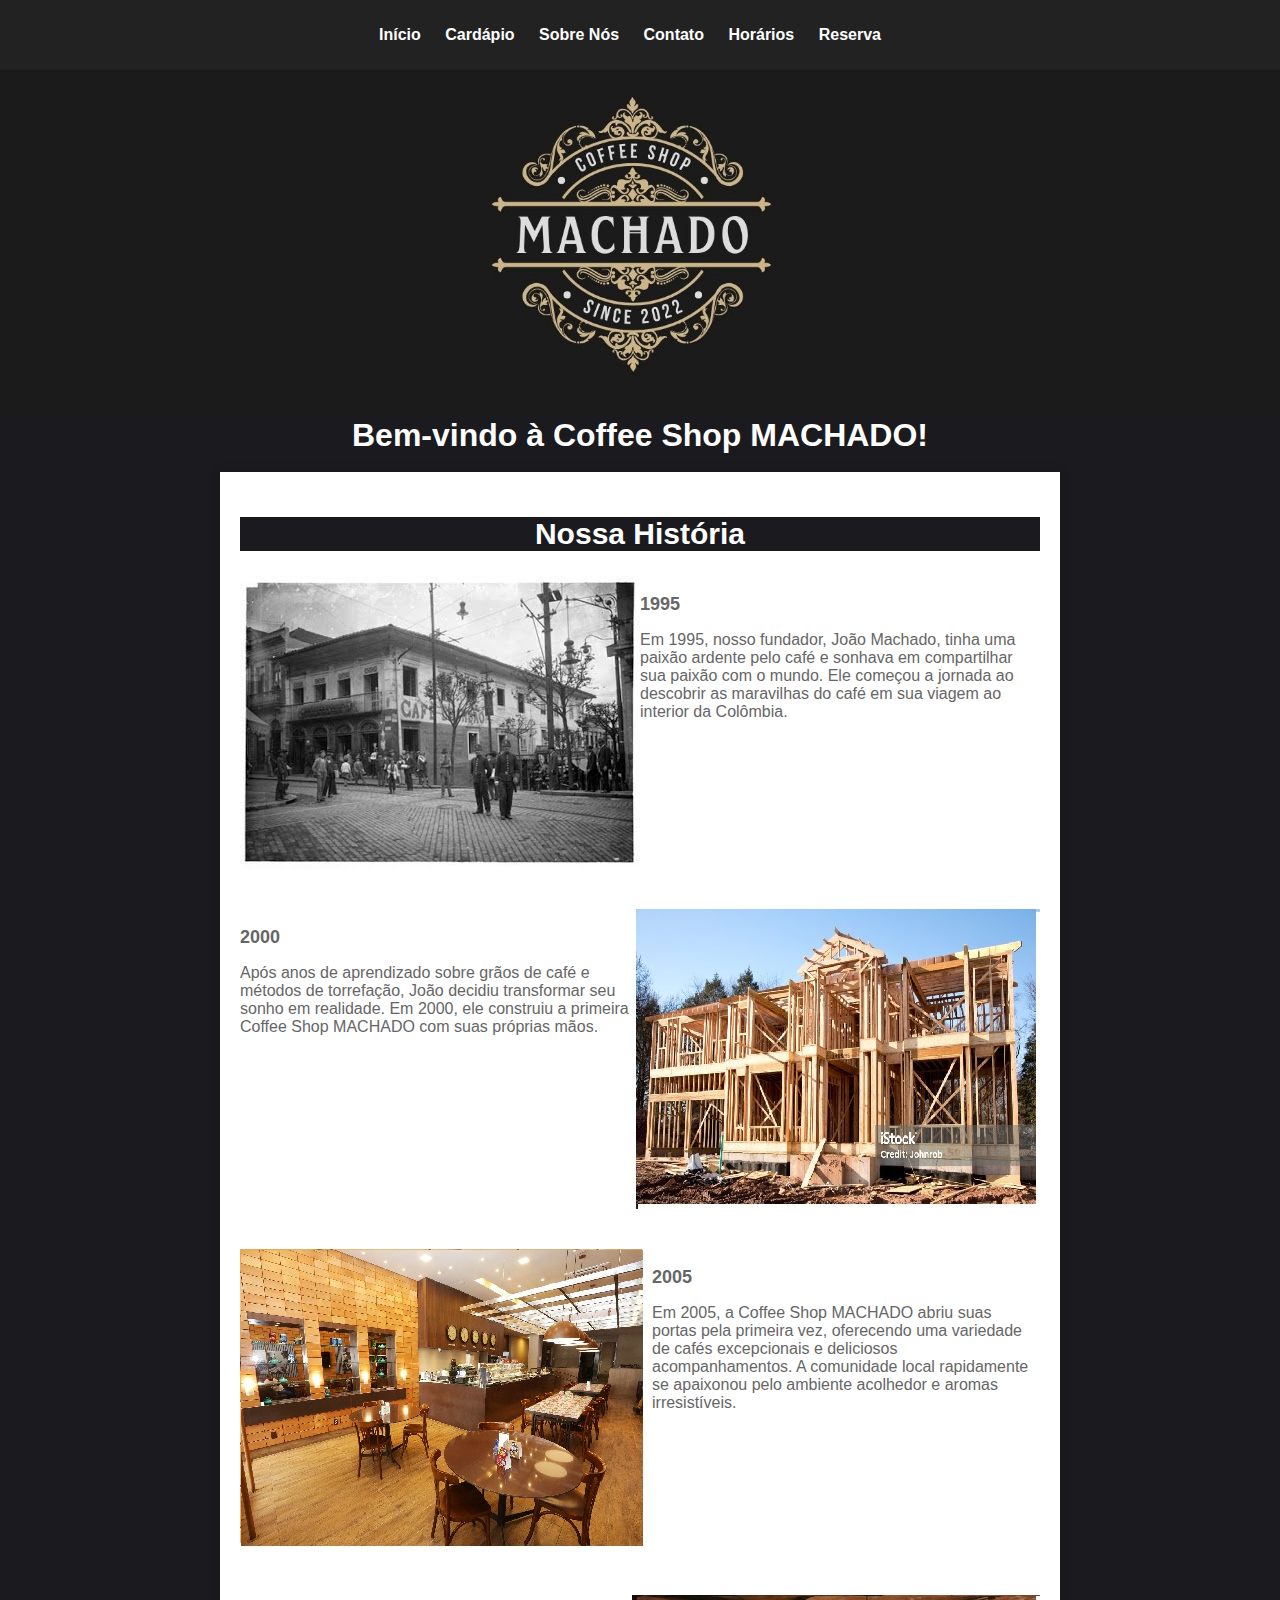
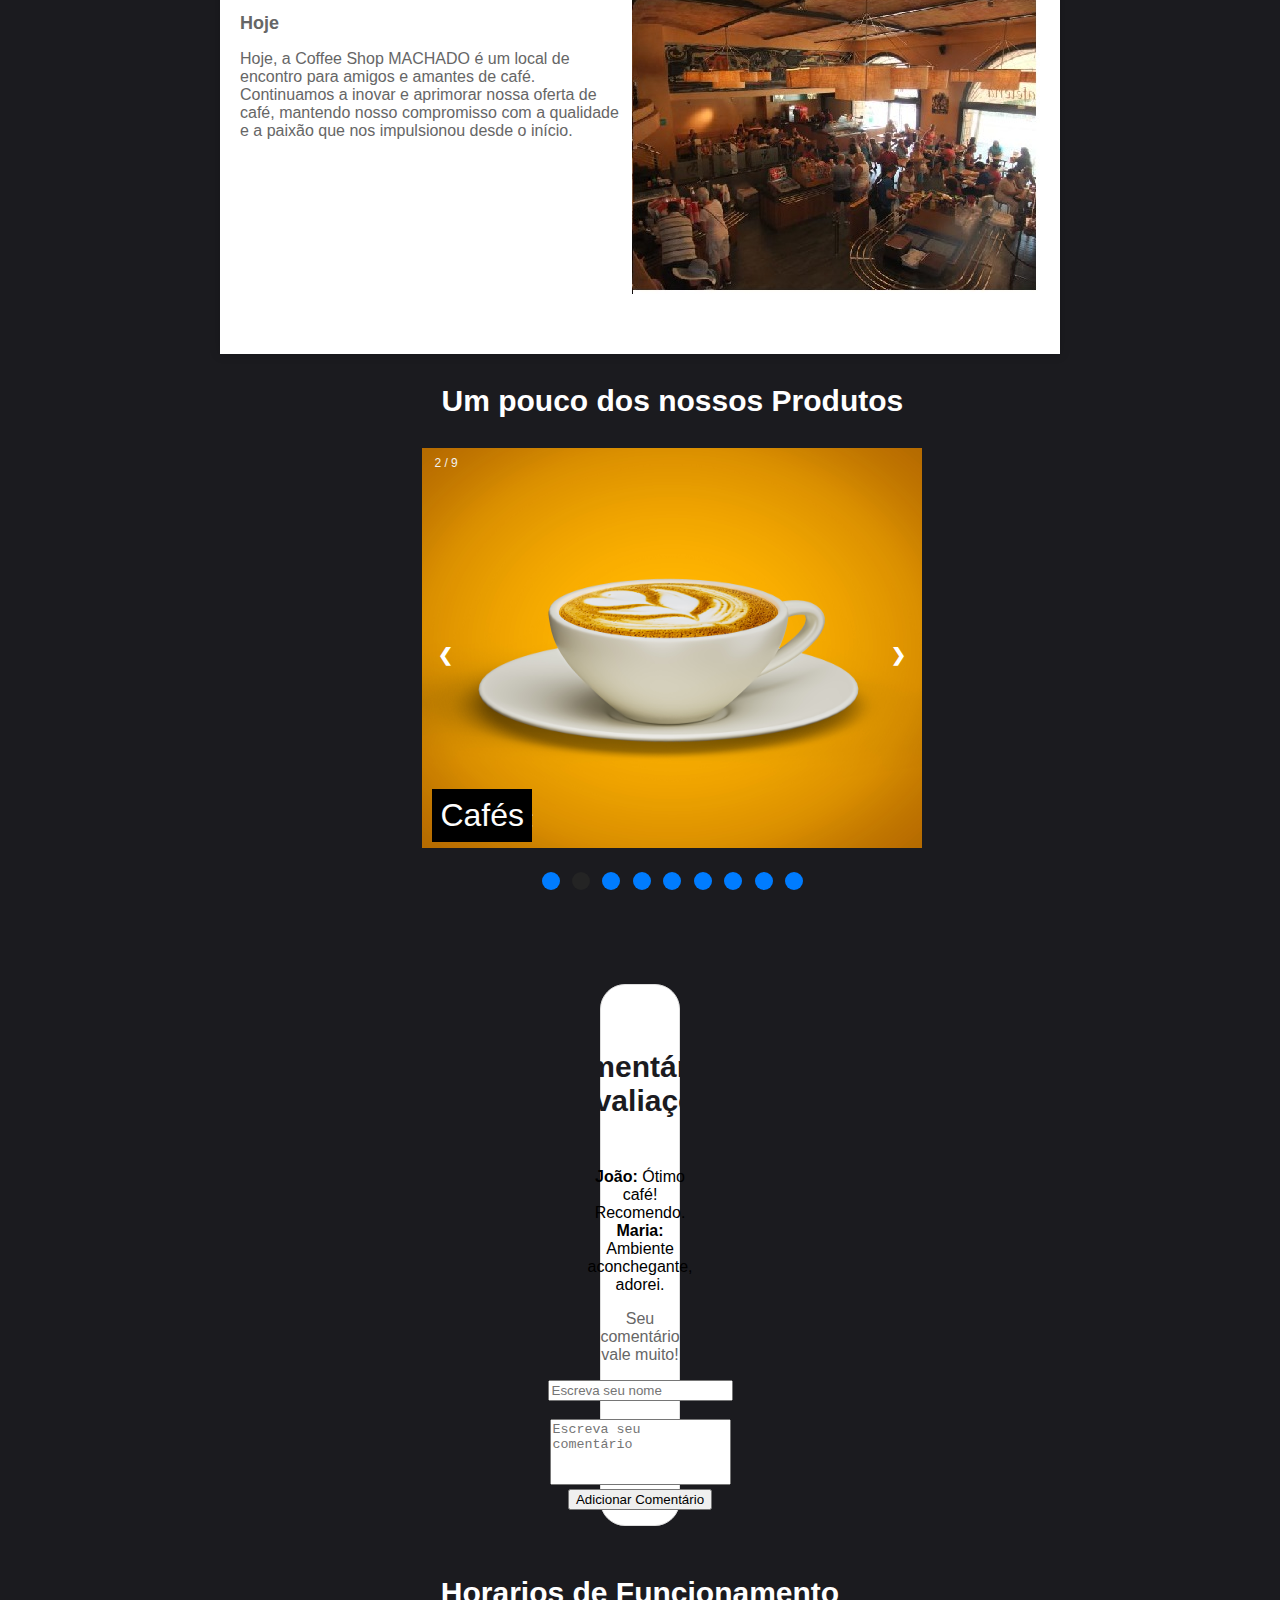
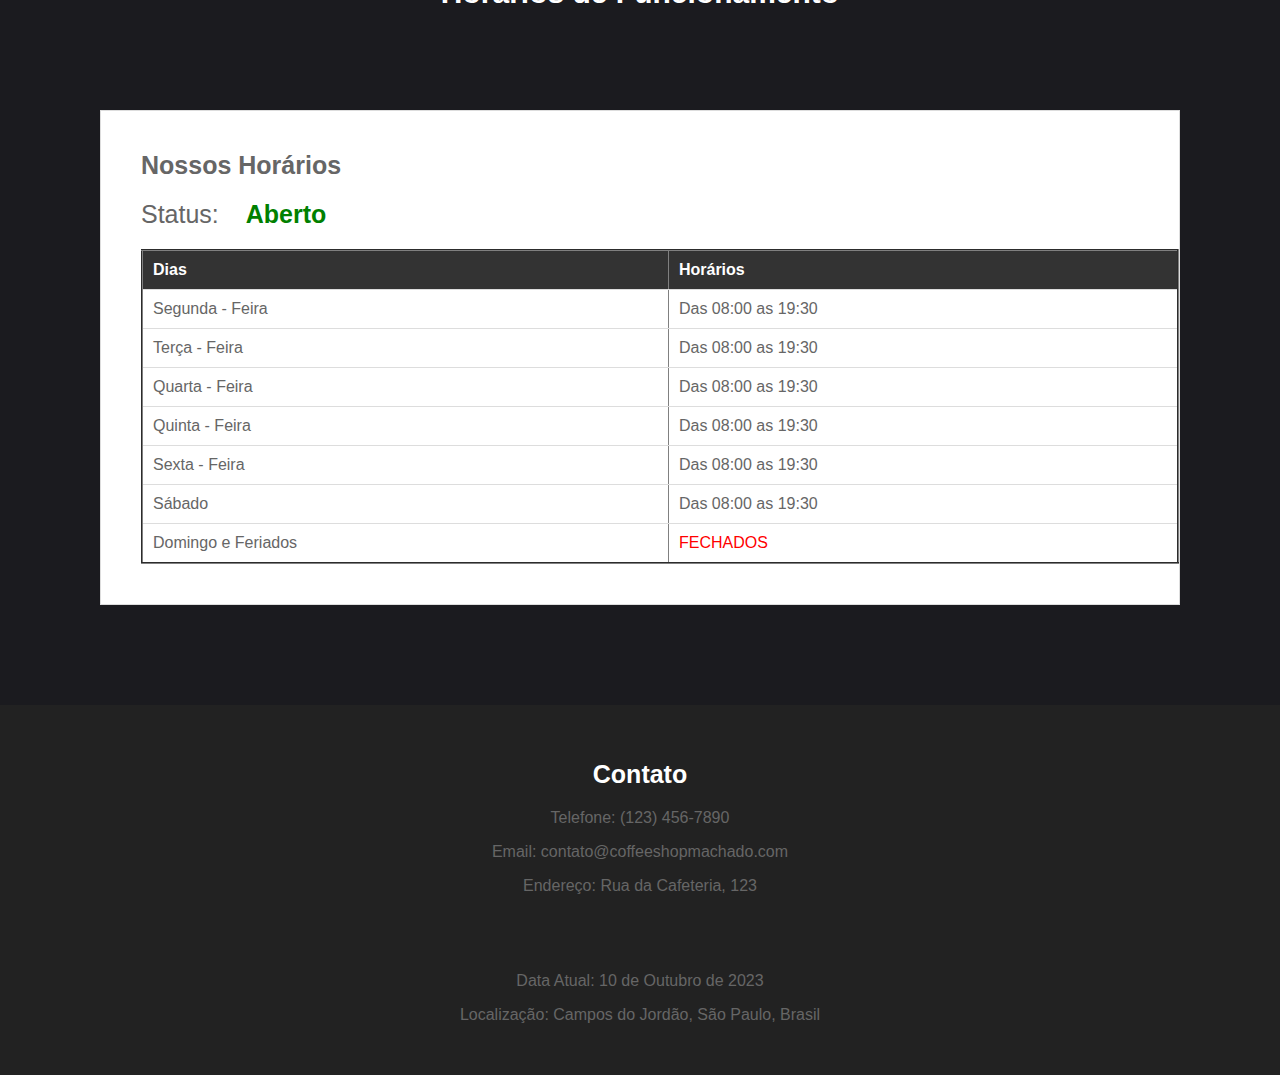
<file: index.html>
<!DOCTYPE html>
<html lang="pt-BR">

<head>
    <!-- Metadados da página -->
    <meta charset="UTF-8">
    <meta name="viewport" content="width=device-width, initial-scale=1.0">
    <!-- Título da página -->
    <title>Cafeteria Delícia</title>
    <!-- Link para o arquivo CSS -->
    <link rel="stylesheet" href="css/styles.css">
</head>

<body class="cardapio-body">
    <!-- Cabeçalho da página -->
    <header>
        <ul>
            <!-- Menu de navegação -->
            <li><a href="index.html">Início</a></li>
            <li><a href="cardapio.html">Cardápio</a></li>
            <li><a href="sobre.html">Sobre Nós</a></li>
            <li><a href="formulario.html">Contato</a></li>
            <li><a href="tabela.html">Horários</a></li>
            <li><a href="reserva.html">Reserva</a></li>
        </ul>
    </header>
    <!-- Imagem Cafeteria destaque -->
    <div class="header">
        <img class="header-image" src="imagens/cafe.jpg" alt="Café delicioso">
        <ul>
            <li>
                <!-- Título do destaque -->
                <h1>Bem-vindo à Coffee Shop MACHADO!</h1>
            </li>
        </ul>
    </div>
    <!-- Seção da linha do tempo -->
    <section class="about-us">
        <h2 class="cardapio-body">Nossa História</h2>

        <div class="timeline">
            <div class="event">
                <!-- Adiciona a imagem e texto referenciado ao lado direito de acordo com o css  -->
                <img src="imagens/antes-da-cafeteria.jpg" alt="Antes da cafeteria">
                <div class="event-details">
                    <p class="date">1995</p>
                    <p class="description">
                        Em 1995, nosso fundador, João Machado, tinha uma paixão ardente pelo café e sonhava em compartilhar sua paixão com o mundo. Ele começou a jornada ao descobrir as maravilhas do café em sua viagem ao interior da Colômbia.
                    </p>
                </div>
            </div>

            <div class="event">
                <div class="event-details">
                    <!-- Adiciona a imagem e texto referenciado ao lado esquerdo de acordo com o css  -->
                    <p class="date">2000</p>
                    <p class="description">
                        Após anos de aprendizado sobre grãos de café e métodos de torrefação, João decidiu transformar seu sonho em realidade. Em 2000, ele construiu a primeira Coffee Shop MACHADO com suas próprias mãos.
                    </p>
                </div>
                <img src="imagens/construcao-cafeteria.jpg" alt="Construção da cafeteria">
            </div>

            <div class="event">
                <img src="imagens/abertura-cafeteria.jpg" alt="Abertura da cafeteria">
                <div class="event-details">
                    <!-- Adiciona a imagem e texto referenciado ao lado direito de acordo com o css  -->
                    <p class="date">2005</p>
                    <p class="description">
                        Em 2005, a Coffee Shop MACHADO abriu suas portas pela primeira vez, oferecendo uma variedade de cafés excepcionais e deliciosos acompanhamentos. A comunidade local rapidamente se apaixonou pelo ambiente acolhedor e aromas irresistíveis.
                    </p>
                </div>
            </div>

            <div class="event">
                <div class="event-details">
                    <!-- Adiciona a imagem e texto referenciado ao lado esquerdo de acordo com o css  -->
                    <p class="date">Hoje</p>
                    <p class="description">
                        Hoje, a Coffee Shop MACHADO é um local de encontro para amigos e amantes de café. Continuamos a inovar e aprimorar nossa oferta de café, mantendo nosso compromisso com a qualidade e a paixão que nos impulsionou desde o início.
                    </p>
                </div>
                <img src="imagens/sucesso-cafeteria.jpg" alt="Sucesso da cafeteria">
            </div>
        </div>
    </section>
    <!-- Adiciona o carrossel de imagens  -->
    <div class="cardapio-carrossel">
        <h3>Um pouco dos nossos Produtos</h3>
        <!-- Repassa os parametros de imagem e legenda -->
        <div class="slideshow-container">
            <div class="slideshow fade">
                <div class="numeracao">1 / 9</div>
                <img src="imagens/cafe-7.jpg" alt="slide">
                <div class="legenda">Cafés</div>
            </div>
            <div class="slideshow fade">
                <div class="numeracao">2 / 9</div>
                <img src="imagens/cafe-3.jpg" alt="Slide">
                <div class="legenda">Cafés</div>
            </div>
            <div class="slideshow fade">
                <div class="numeracao">3 / 9</div>
                <img src="imagens/cafe-4.jpg" alt="Slide">
                <div class="legenda">Cafés</div>
            </div>
            <div class="slideshow fade">
                <div class="numeracao">4 / 9</div>
                <img src="imagens/doce-1.jpg" alt="slide">
                <div class="legenda">Doces</div>
            </div>
            <div class="slideshow fade">
                <div class="numeracao">5 / 9</div>
                <img src="imagens/doce-2.jpg" alt="Slide">
                <div class="legenda">Doces</div>
            </div>
            <div class="slideshow fade">
                <div class="numeracao">6 / 9</div>
                <img src="imagens/doce-3.jpg" alt="Slide">
                <div class="legenda">Doces</div>
            </div>
            <div class="slideshow fade">
                <div class="numeracao">7 / 9</div>
                <img src="imagens/lanche1.jpg" alt="slide">
                <div class="legenda">Lanches</div>
            </div>
            <div class="slideshow fade">
                <div class="numeracao">8 / 9</div>
                <img src="imagens/lanche2.jpg" alt="Slide">
                <div class="legenda">Lanches</div>
            </div>
            <div class="slideshow fade">
                <div class="numeracao">9 / 9</div>
                <img src="imagens/lanche3.jpg" alt="Slide">
                <div class="legenda">Lanches</div>
            </div>
            <!-- Adiciona o evento de click passar e voltar  -->
            <a class="prev" onclick="plusSlides(-1)">&#10094;</a>
            <a class="next" onclick="plusSlides(1)">&#10095;</a>
        </div>
        <!-- Adiciona o evento de clicks para selecionar a posição da imagem  -->
        <div class="paginacao">
            <span class="dot" onclick="currentSlide(1)"></span>
            <span class="dot" onclick="currentSlide(2)"></span>
            <span class="dot" onclick="currentSlide(3)"></span>
            <span class="dot" onclick="currentSlide(4)"></span>
            <span class="dot" onclick="currentSlide(5)"></span>
            <span class="dot" onclick="currentSlide(6)"></span>
            <span class="dot" onclick="currentSlide(7)"></span>
            <span class="dot" onclick="currentSlide(8)"></span>
            <span class="dot" onclick="currentSlide(9)"></span>
        </div>

    </div>
    <!-- Adiciona na paginação para cara campo a posição da imagem -->

    </div>
    <div id="sessaoComentarios">
        <h5>Comentários e Avaliações</h5>

        <div id="comentarios">
            <!-- Os comentários serão adicionados dinamicamente aqui -->
        </div>

        <p>Seu comentário vale muito!</p>

        <form id="formularioComentario">

            <input type="text" id="nome" name="nome" placeholder="Escreva seu nome" required>
            <br><br>

            <textarea id="novoComentario" name="novoComentario" rows="4" placeholder="Escreva seu comentário" required></textarea>
            <br>
            <input type="button" id="buttonComentario" value="Adicionar Comentário" onclick="adicionarComentario()">
        </form>
    </div>
    <!-- Criação da tabela de funcionamento -->
    <div>
        <h5>Horarios de Funcionamento</h5>
    </div>

    <div class="container">
        <h6>Nossos Horários</h6>
        <p id="status">Status: <span id="statusCafeteria" class="fechado">Fechado</span></p>

        <table border="2">
            <tr>
                <th>Dias</th>
                <th>Horários</th>
            </tr>
            <tbody>
                <tr>
                    <td>Segunda - Feira</td>
                    <td>Das 08:00 as 19:30</td>
                </tr>
                <tr>
                    <td>Terça - Feira</td>
                    <td>Das 08:00 as 19:30</td>
                </tr>
                <tr>
                    <td>Quarta - Feira</td>
                    <td>Das 08:00 as 19:30</td>
                </tr>
                <tr>
                    <td>Quinta - Feira</td>
                    <td>Das 08:00 as 19:30</td>
                </tr>
                <tr>
                    <td>Sexta - Feira</td>
                    <td>Das 08:00 as 19:30</td>
                </tr>
                <tr>
                    <td>Sábado</td>
                    <td>Das 08:00 as 19:30</td>
                </tr>
                <tr>
                    <td>Domingo e Feriados</td>
                    <td class="fechado">FECHADOS</td>
                </tr>
            </tbody>
        </table>
    </div>
</body>

<!-- Informações da empresa no rodapé -->
<footer>
    <div class="footer-content">
        <div class="contact-info">
            <h6>Contato</h6>
            <p>Telefone: (123) 456-7890</p>
            <p>Email: contato@coffeeshopmachado.com</p>
            <p>Endereço: Rua da Cafeteria, 123</p>
        </div>
        <div class="date-location">
            <p>Data Atual: 10 de Outubro de 2023</p>
            <p>Localização: Campos do Jordão, São Paulo, Brasil</p>
        </div>
    </div>
</footer>

<script src="js/script.js"></script>

</html>
</file>
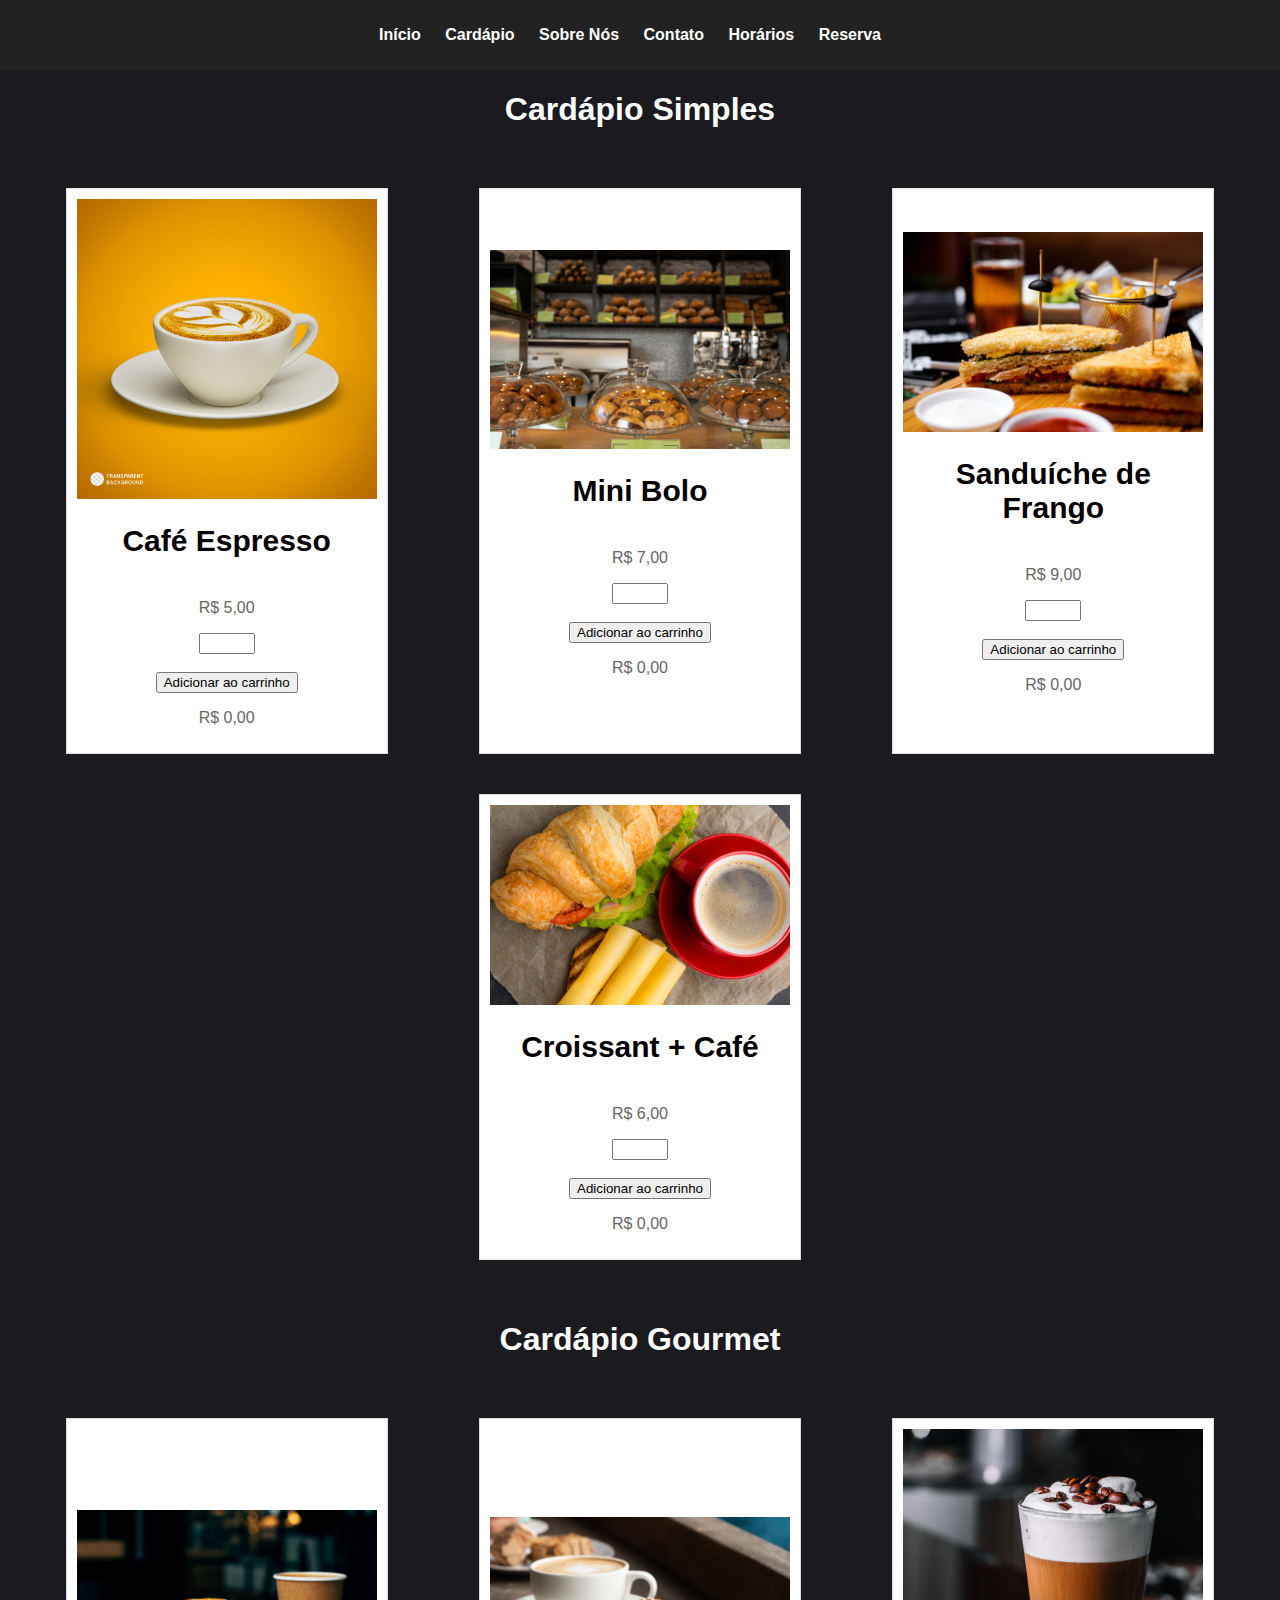
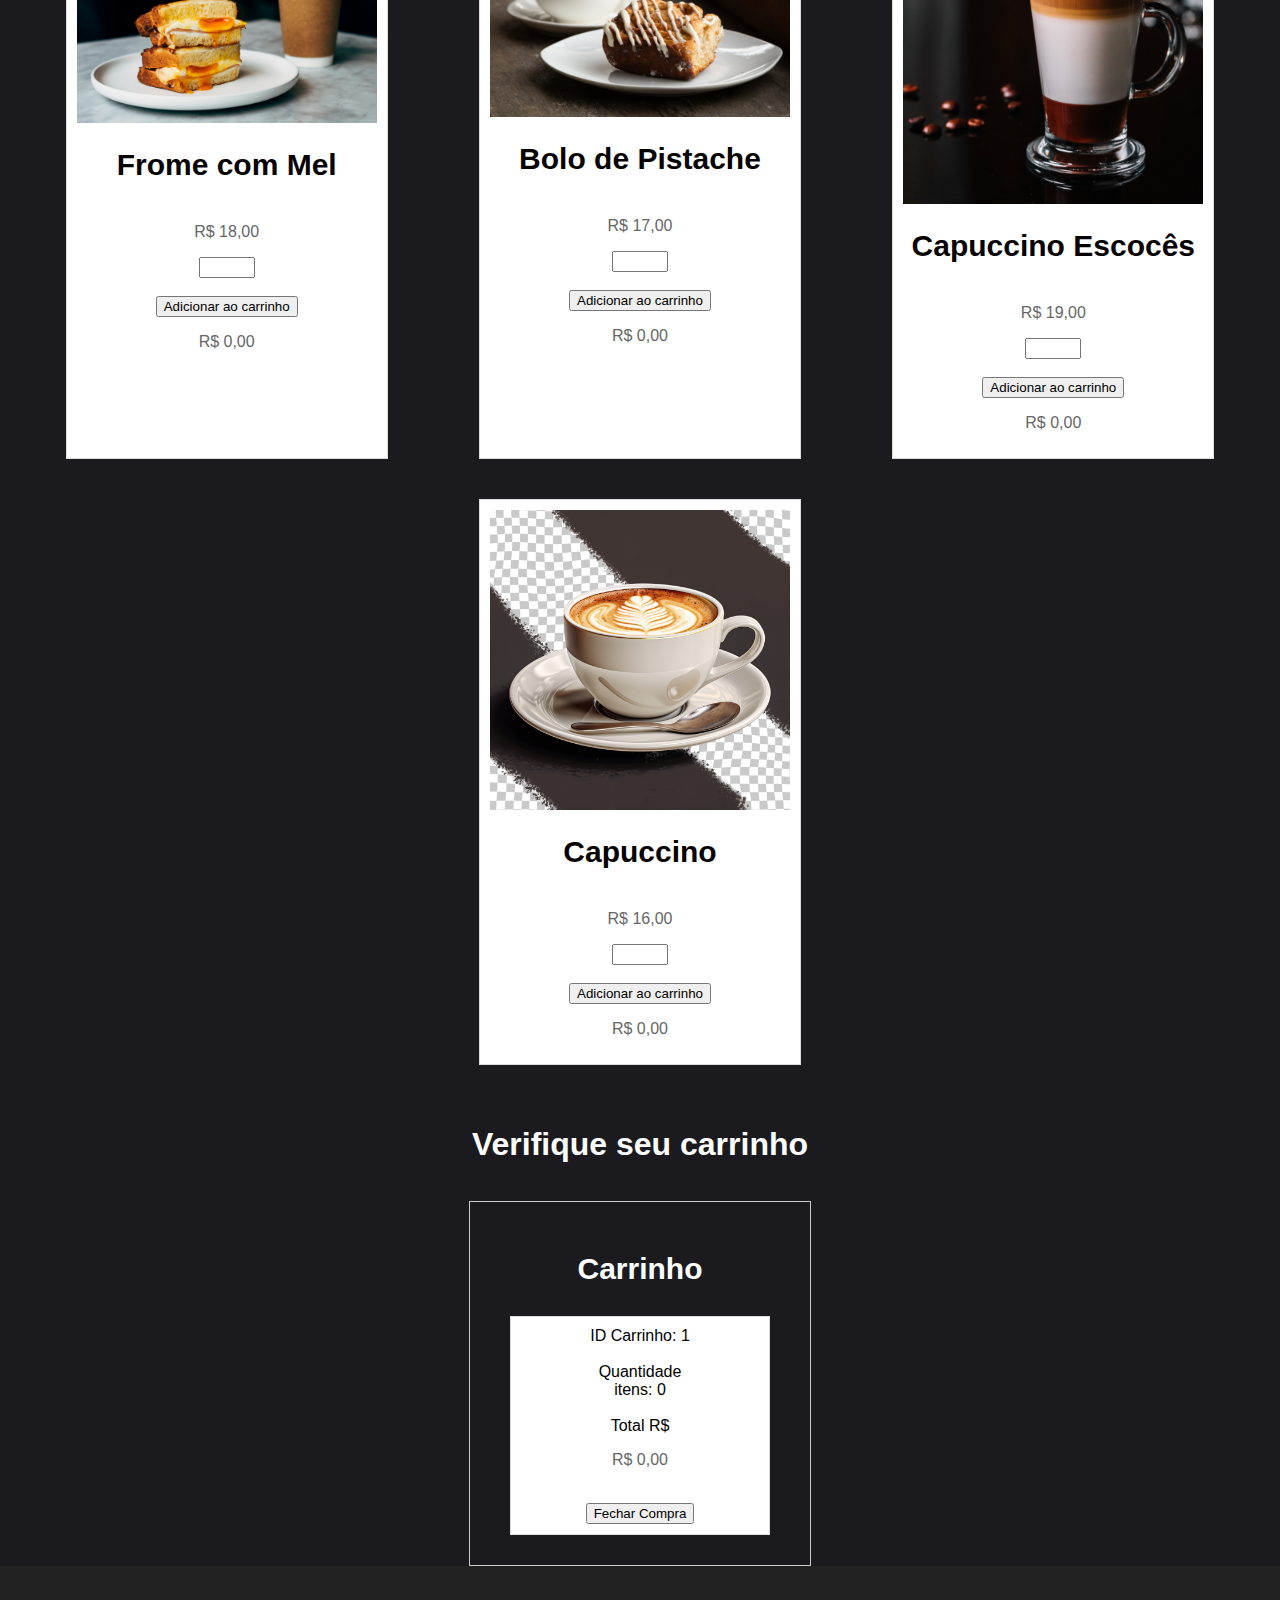
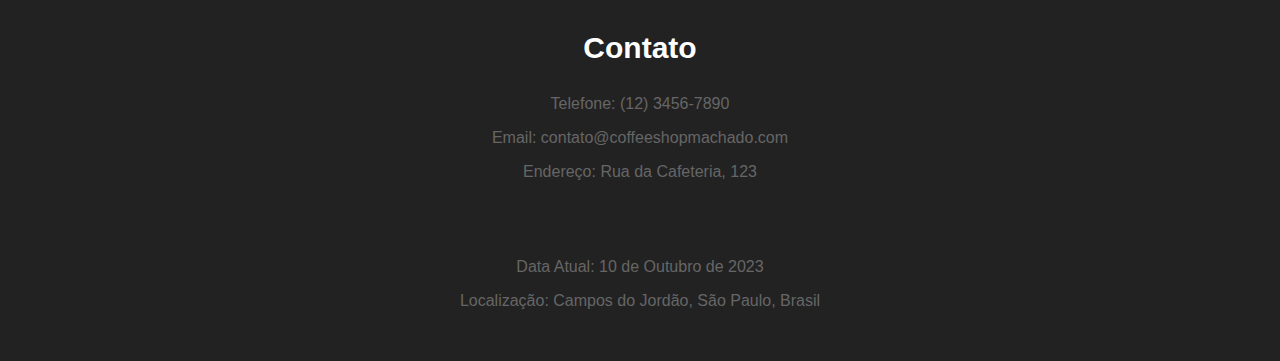
<file: cardapio.html>
<!DOCTYPE html>
<html lang="pt-BR">

<head>
    <meta charset="UTF-8">
    <meta name="viewport" content="width=device-width, initial-scale=1.0">
    <title>Cardápio - Cafeteria Delícia</title>
    <link rel="stylesheet" href="css/styles.css">
    <!--  <script src="js/selecionar_produto.js"></script> -->

</head>

<body class="cardapio-body">
    <header>
        <ul>
            <li><a href="index.html">Início</a></li>
            <li><a href="cardapio.html">Cardápio</a></li>
            <li><a href="sobre.html">Sobre Nós</a></li>
            <li><a href="formulario.html">Contato</a></li>
            <li><a href="tabela.html">Horários</a></li>
            <li><a href="reserva.html">Reserva</a></li>
        </ul>
    </header>
    <h1>Cardápio Simples</h1>
    <div class="cardapio">
        <div class="item">
            <img src="imagens/cafe-3.jpg" alt="Café Espresso">
            <h2 class="cardapio-h2">Café Espresso</h2>
            <p id="valor-produto">R$ 5,00</p>
            <input type="number" name="idProduto" min="1" max="10"><br>
            <button type="button" onclick="adicionarAoCarrinho()">Adicionar ao carrinho</button>
            <p class="preco">R$ 0,00</p>
        </div>

        <div class="item">
            <img src="imagens/doce-1.jpg" alt="Bolo de Chocolate">
            <h2 class="cardapio-h2">Mini Bolo</h2>
            <p id="valor-produto">R$ 7,00</p>
            <input type="number" name="idProduto" min="1" max="10"><br>
            <button type="button" onclick="adicionarAoCarrinho()">Adicionar ao carrinho</button>
            <p class="preco">R$ 0,00</p>
        </div>

        <div class="item">
            <img src="imagens/lanche1.jpg" alt="Sanduíche de Frango">
            <h2 class="cardapio-h2">Sanduíche de Frango</h2>
            <p id="valor-produto">R$ 9,00</p>
            <input type="number" name="idProduto" min="1" max="10"><br>
            <button type="button" onclick="adicionarAoCarrinho()">Adicionar ao carrinho</button>
            <p class="preco">R$ 0,00</p>
        </div>
        <div class="item">
            <img src="imagens/lanche3.jpg" alt="Sorvete de Baunilha">
            <h2 class="cardapio-h2">Croissant + Café </h2>
            <p id="valor-produto">R$ 6,00</p>
            <input type="number" name="idProduto" min="1" max="10"><br>
            <button type="button" onclick="adicionarAoCarrinho()">Adicionar ao carrinho</button>
            <p class="preco">R$ 0,00</p>
        </div>
    </div>
    <h1>Cardápio Gourmet</h1>
    <div class="cardapio">

        <div class="item">
            <img src="imagens/lanche2.jpg" alt="lanche1">
            <h2 class="cardapio-h2">Frome com Mel</h2>
            <p id="valor-produto">R$ 18,00</p>
            <input type="number" name="idProduto" min="1" max="10"><br>
            <button type="button" onclick="adicionarAoCarrinho()">Adicionar ao carrinho</button>
            <p class="preco">R$ 0,00</p>
        </div>

        <div class="item">
            <img src="imagens/doce-3.jpg" alt="Bolo de Chocolate">
            <h2 class="cardapio-h2">Bolo de Pistache</h2>
            <p id="valor-produto">R$ 17,00</p>
            <input type="number" name="idProduto" min="1" max="10"><br>
            <button type="button" onclick="adicionarAoCarrinho()">Adicionar ao carrinho</button>
            <p class="preco">R$ 0,00</p>
        </div>

        <div class="item">
            <img src="imagens/cafe-5.jpg" alt="Sanduíche de Frango">
            <h2 class="cardapio-h2">Capuccino Escocês</h2>
            <p id="valor-produto">R$ 19,00</p>
            <input type="number" name="idProduto" min="1" max="10"><br>
            <button type="button" onclick="adicionarAoCarrinho()">Adicionar ao carrinho</button>
            <p class="preco">R$ 0,00</p>
        </div>
        <div class="item">
            <img src="imagens/cafe-7.jpg" alt="Sorvete de Baunilha">
            <h2 class="cardapio-h2">Capuccino</h2>
            <p id="valor-produto">R$ 16,00</p>
            <input type="number" name="idProduto" min="1" max="10"><br>
            <button type="button" onclick="adicionarAoCarrinho()">Adicionar ao carrinho</button>
            <p class="preco">R$ 0,00</p>
        </div>

    </div>
    <h1>Verifique seu carrinho</h1><br>
    <div class="carrinho">
        <h3>Carrinho</h3>
        <ul>
            <li class="item" v-for="item in carrinho.itens">
                <div class="id">ID Carrinho: 1</div><br>
                <div class="quantidade">Quantidade itens: 0</div><br>
                <div class="preco">Total R$</div>
                <p class="carrinho-">R$ 0,00</p><br>
                <button type="button">Fechar Compra</button>
            </li>
        </ul>

    </div>
    <footer>
        <div class="footer-content">
            <div class="contact-info">
                <h3>Contato</h3>
                <p>Telefone: (12) 3456-7890</p>
                <p>Email: contato@coffeeshopmachado.com</p>
                <p>Endereço: Rua da Cafeteria, 123</p>
            </div>
            <div class="date-location">
                <p>Data Atual: 10 de Outubro de 2023</p>
                <p>Localização: Campos do Jordão, São Paulo, Brasil</p>
            </div>
        </div>
    </footer>
</body>
<script src="adicionar_carrinho.js"></script>

</html>
</file>
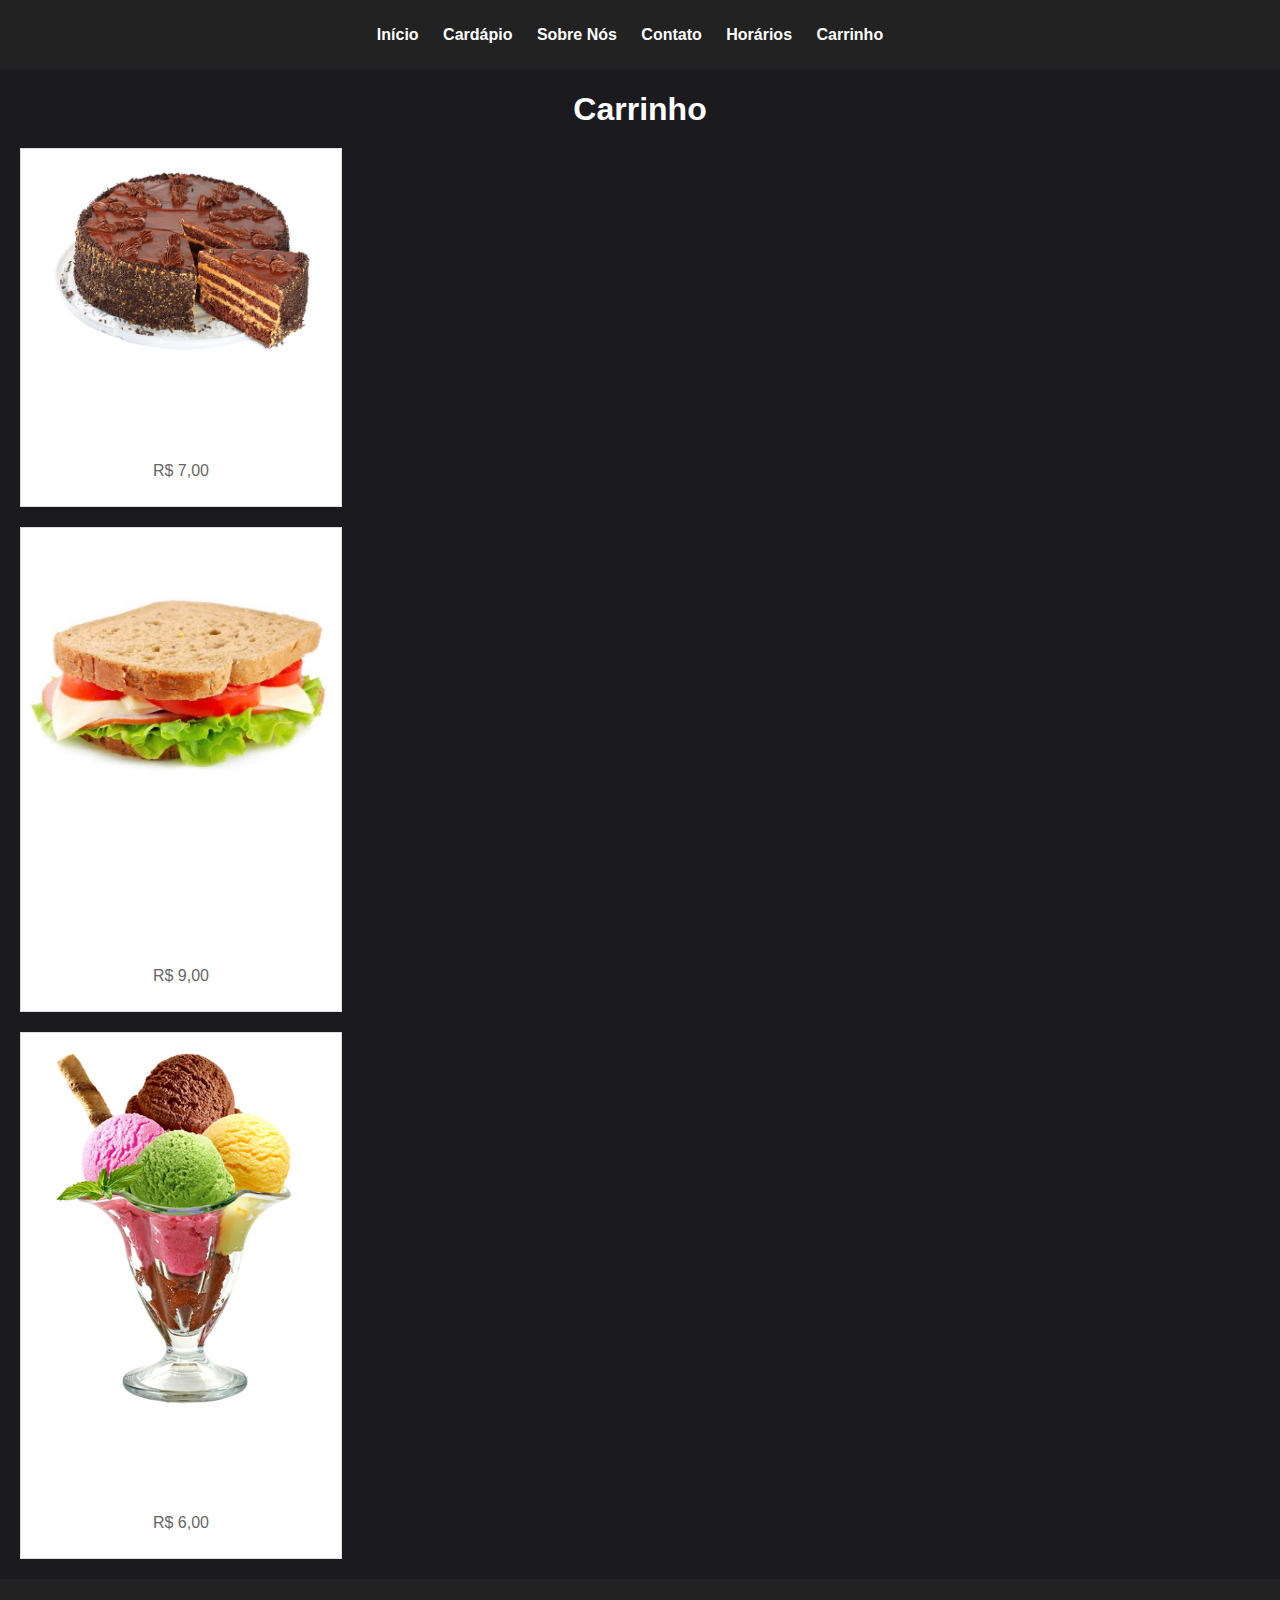
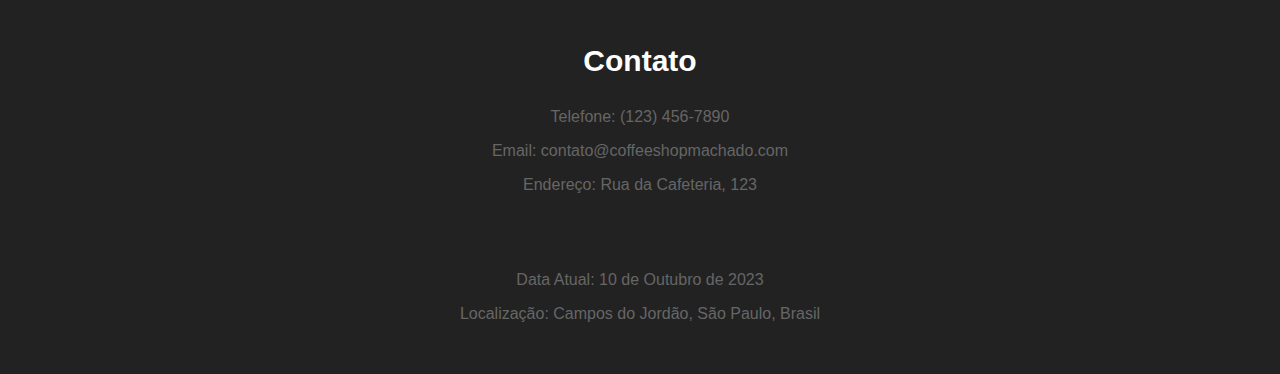
<file: carrinho.html>
<!DOCTYPE html>
<html lang="pt-BR">

<head>
    <meta charset="UTF-8">
    <meta name="viewport" content="width=device-width, initial-scale=1.0">
    <title>Aréa Teste</title>
    <link rel="stylesheet" href="css/styles.css">
    <script src="adicionar_carrinho.js"></script>
</head>

<body class="cardapio-body">
    <header>
        <ul>
            <li><a href="index.html">Início</a></li>
            <li><a href="cardapio.html">Cardápio</a></li>
            <li><a href="sobre.html">Sobre Nós</a></li>
            <li><a href="formulario.html">Contato</a></li>
            <li><a href="tabela.html">Horários</a></li>
            <li><a href="carrinho.html">Carrinho</a></li>
        </ul>
    </header>
    <h1>Carrinho</h1>
    <ul id="carrinho"></ul>


    <div class="item">
        <img src="imagens/bolo1.jpg" alt="Bolo de Chocolate">
        <h2>Bolo de Chocolate</h2>
        <p>R$ 7,00</p>
    </div>
    <div class="item">
        <img src="imagens/sanduiche1.jpg" alt="Sanduíche de Frango">
        <h2>Sanduíche de Frango</h2>
        <p>R$ 9,00</p>
    </div>
    <div class="item">
        <img src="imagens/sorvete1.jpg" alt="Sorvete de Baunilha">
        <h2>Sorvete de Baunilha</h2>
        <p>R$ 6,00</p>
    </div>
    </div>
    <footer>
        <div class="footer-content">
            <div class="contact-info">
                <h3>Contato</h3>
                <p>Telefone: (123) 456-7890</p>
                <p>Email: contato@coffeeshopmachado.com</p>
                <p>Endereço: Rua da Cafeteria, 123</p>
            </div>
            <div class="date-location">
                <p>Data Atual: 10 de Outubro de 2023</p>
                <p>Localização: Campos do Jordão, São Paulo, Brasil</p>
            </div>
        </div>
    </footer>
</body>

</html>
</file>
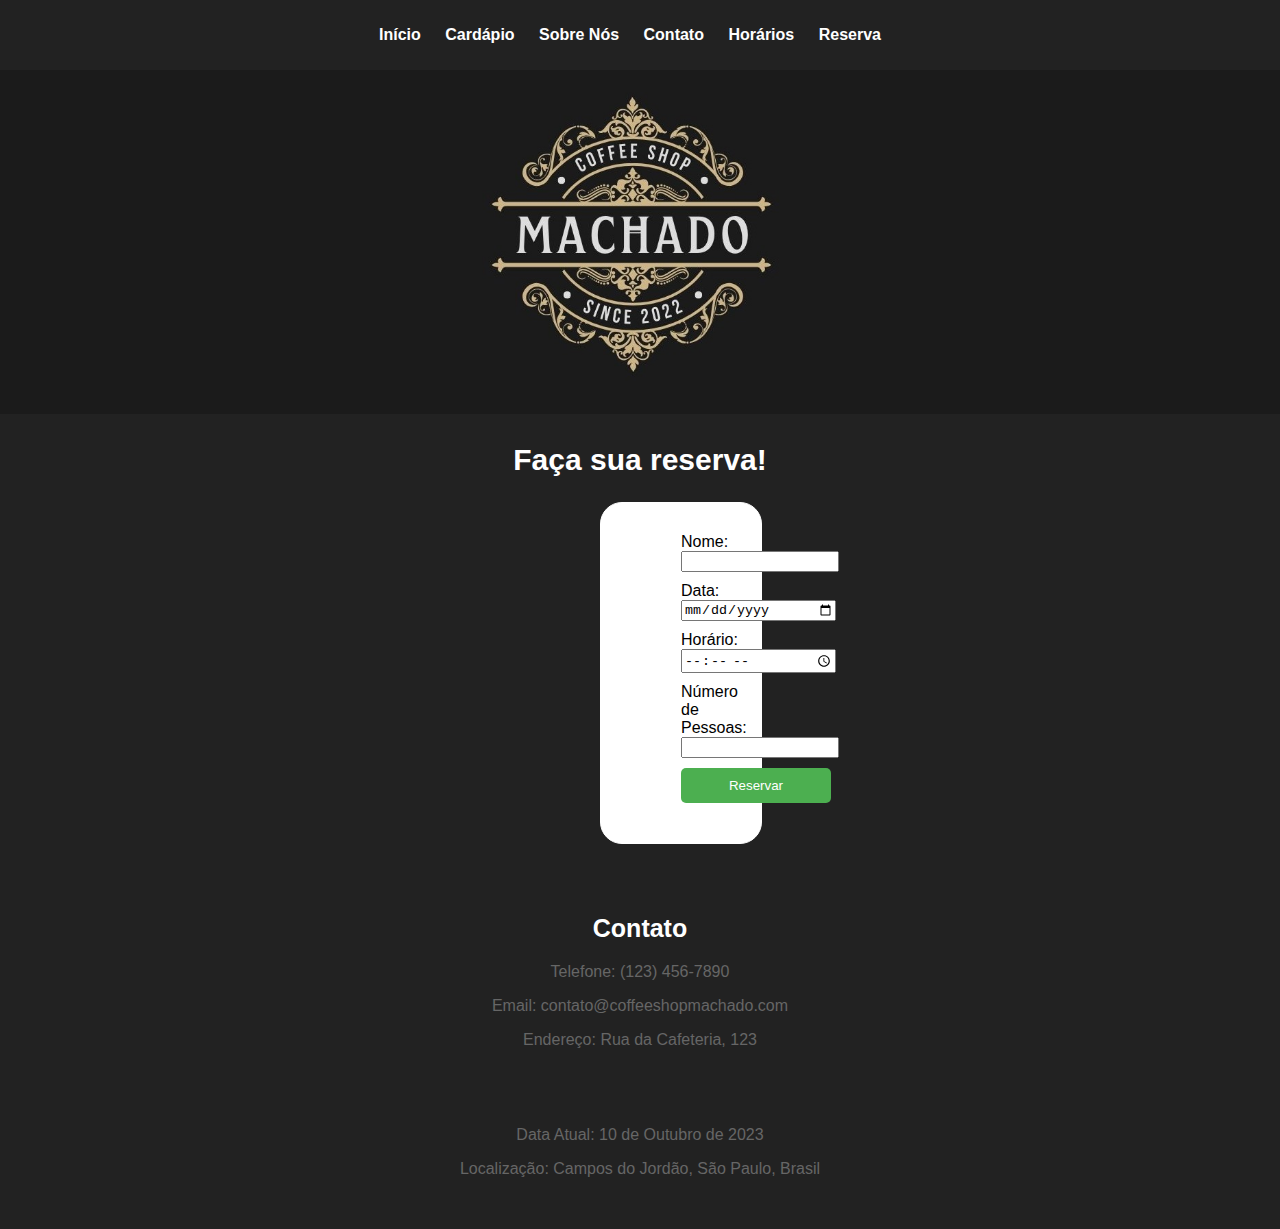
<file: reserva.html>
<!DOCTYPE html>
<html lang="pt-BR">
    <head>
    <meta charset="UTF-8">
    <meta name="viewport" content="width=device-width, initial-scale=1.0">
    <title>Cafeteria Delícia - Reserva</title>
    <link rel="stylesheet" href="css/styles.css">
    <style>
        body {
        font-family: 'Arial', sans-serif;
        background: #222;
        }
        h1, h2, h3 {
        color: #fff;
        }
        form {
        margin-top: 20px;
        }
        label, input {
        margin-bottom: 10px;
        width: 150px;
        }
        input[type="submit"] {
        background-color: #4CAF50;
        color: white;
        padding: 10px 15px;
        border: none;
        border-radius: 5px;
        cursor: pointer;
        }
        input[type="submit"]:hover {
        background-color: #45a049;
        
        }
        #reservaForm{
            background: #fff;
            margin: 15px 600px;
            border: 1px solid #ffffff;
            border-radius: 22px;
            padding: 30px 80px;
        }
    </style>
    </head>
    <body>
      
        <header>
            <ul>
                <li><a href="index.html">Início</a></li>
                <li><a href="cardapio.html">Cardápio</a></li>
                <li><a href="sobre.html">Sobre Nós</a></li>
                <li><a href="formulario.html">Contato</a></li>
                <li><a href="tabela.html">Horários</a></li>
                <li><a href="reserva.html">Reserva</a></li>
            </ul>
        </header>
        <div class="header">
            <img class="header-image" src="imagens/cafe.jpg" alt="Café delicioso">
        </div>  
    
    <section id="sessaoReserva">
        <h2>Faça sua reserva!</h2>
    
        <form id="reservaForm" onsubmit="return confirmarReserva()">
        <label for="nomeReserva">Nome:</label><br>
        <input type="text" id="nomeReserva" name="nomeReserva" required>
        <br>
        <label for="data">Data:</label><br>
        <input type="date" id="data" name="data" required>
        <br>
        <label for="horario">Horário:</label><br>
        <input type="time" id="horario" name="horario" required>
        <br>
        <label for="pessoas">Número de Pessoas:</label><br>
        <input type="number" id="pessoas" name="pessoas" required>
        <br>
        <input type="submit" value="Reservar">
        </form>
    </section>

    <script>
        function confirmarReserva() {
            var dataInput = document.getElementById('data');
            var horarioInput = document.getElementById('horario');
            var pessoasInput = document.getElementById('pessoas');

            var data = dataInput.value;
            var horario = horarioInput.value;
            var pessoas = pessoasInput.value;

            // Verificar se a data é no futuro
            var hoje = new Date();
            var dataSelecionada = new Date(data);
            
            if (dataSelecionada <= hoje) {
                alert('Selecione uma data futura para fazer a reserva.');
                return false;
            }

            if (pessoas <= 0) {
                alert('Entre com um número válido de pessoas!');
                document.querySelector('#pessoas').value = ""; // Limpar o campo de número de pessoas
                return false;
            }

            // Verificar se é domingo ou feriado
            if (dataSelecionada.getDay() === 0 || isFeriado(dataSelecionada)) {
                alert('Desculpe, não aceitamos reservas para domingo ou feriados.');
                return false;
            }

            // Verificar se o horário está dentro do intervalo de funcionamento
            var horarioAbertura = new Date(data + 'T08:00');
            var horarioFechamento = new Date(data + 'T19:30');
            var horarioReserva = new Date(data + 'T' + horario);

            if (horarioReserva < horarioAbertura || horarioReserva > horarioFechamento) {
                alert('Desculpe, aceitamos reservas somente das 08:00 às 19:30.');
                return false;
            }

            alert('Reserva confirmada para ' + pessoas + ' pessoas em ' + data + ' às ' + horario + '.');

            // Retorne false para evitar que o formulário seja enviado
            return false;
        }

        // Função de exemplo para verificar se a data é um feriado (pode ser ajustada conforme necessário)
        function isFeriado(data) {
            // Implemente a lógica para verificar se a data é um feriado aqui
            // Retorna true se for feriado, caso contrário, retorna false
            return false;
        }
 
    </script>
</body>

<footer>
    <div class="footer-content">
        <div class="contact-info">
            <h6>Contato</h6>
            <p>Telefone: (123) 456-7890</p>
            <p>Email: contato@coffeeshopmachado.com</p>
            <p>Endereço: Rua da Cafeteria, 123</p>
        </div>
        <div class="date-location">
            <p>Data Atual: 10 de Outubro de 2023</p>
            <p>Localização: Campos do Jordão, São Paulo, Brasil</p>
        </div>
    </div>
</footer>

</html>
</file>
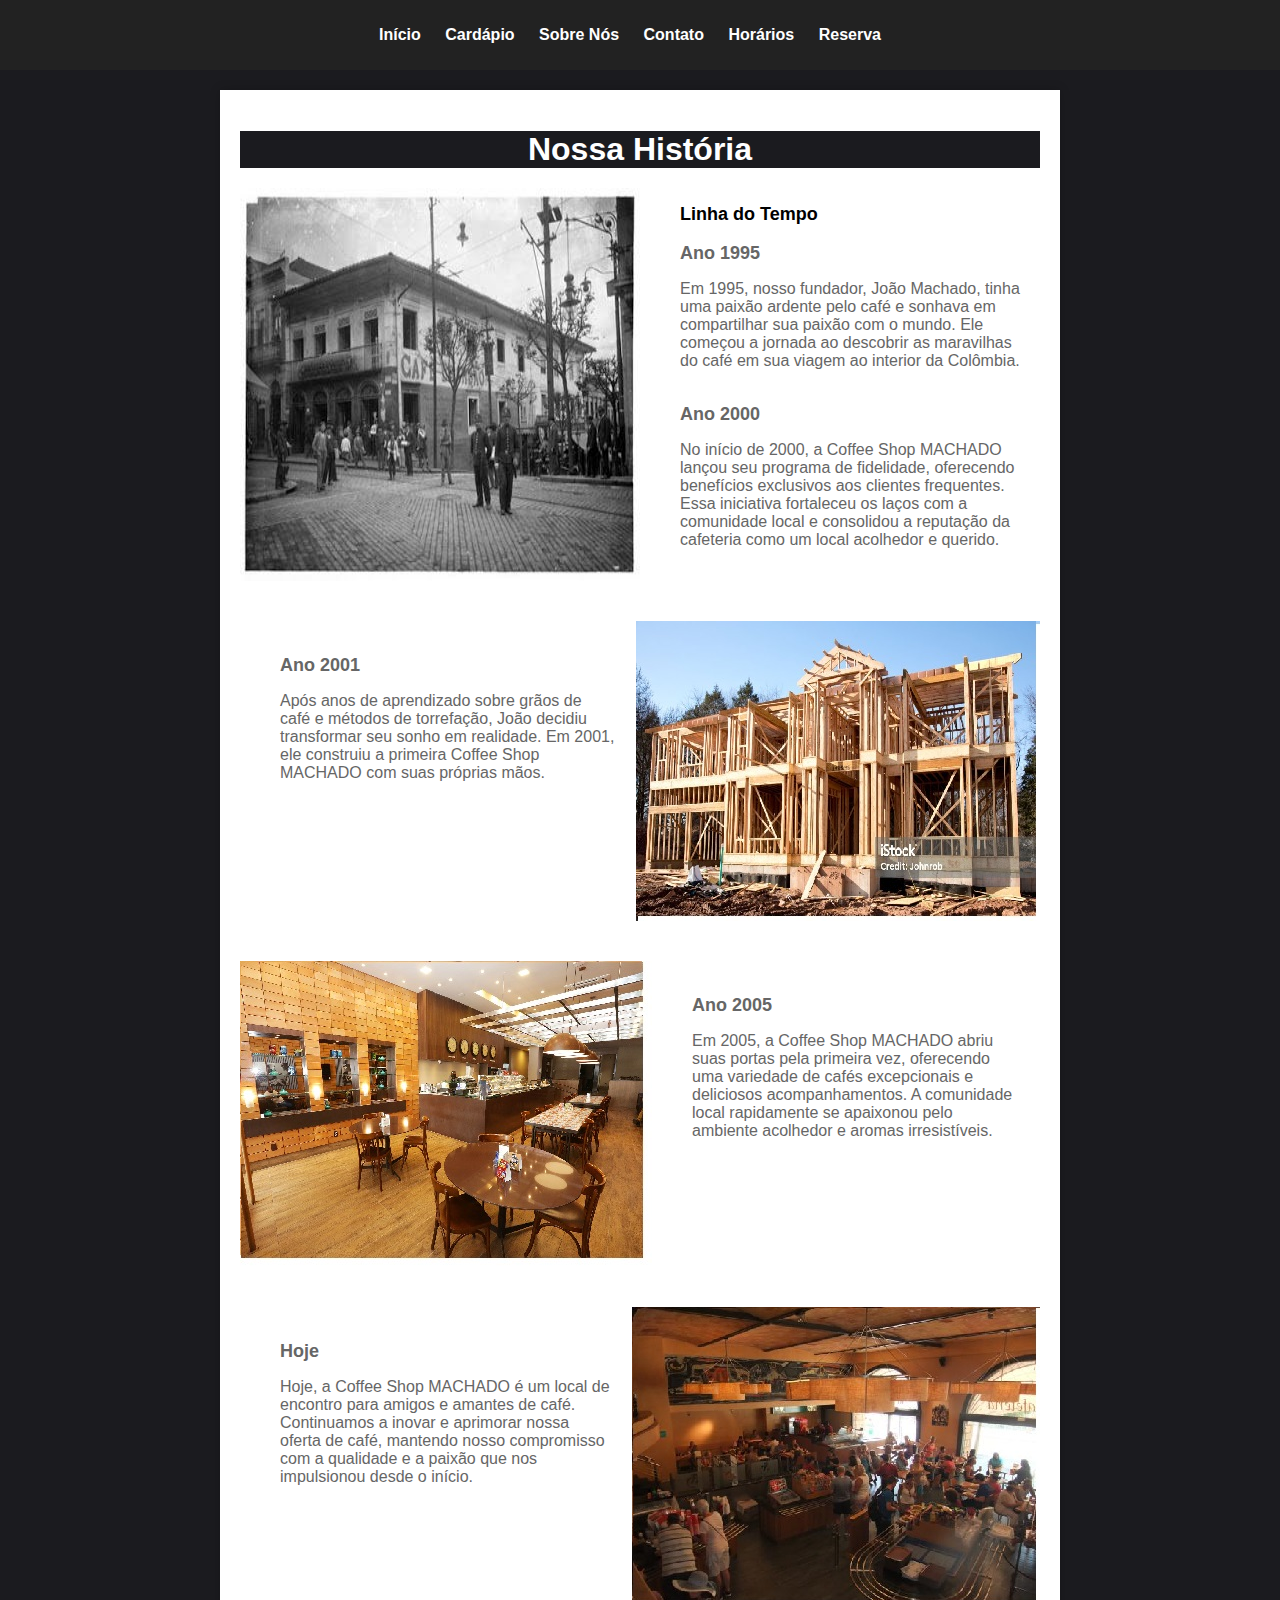
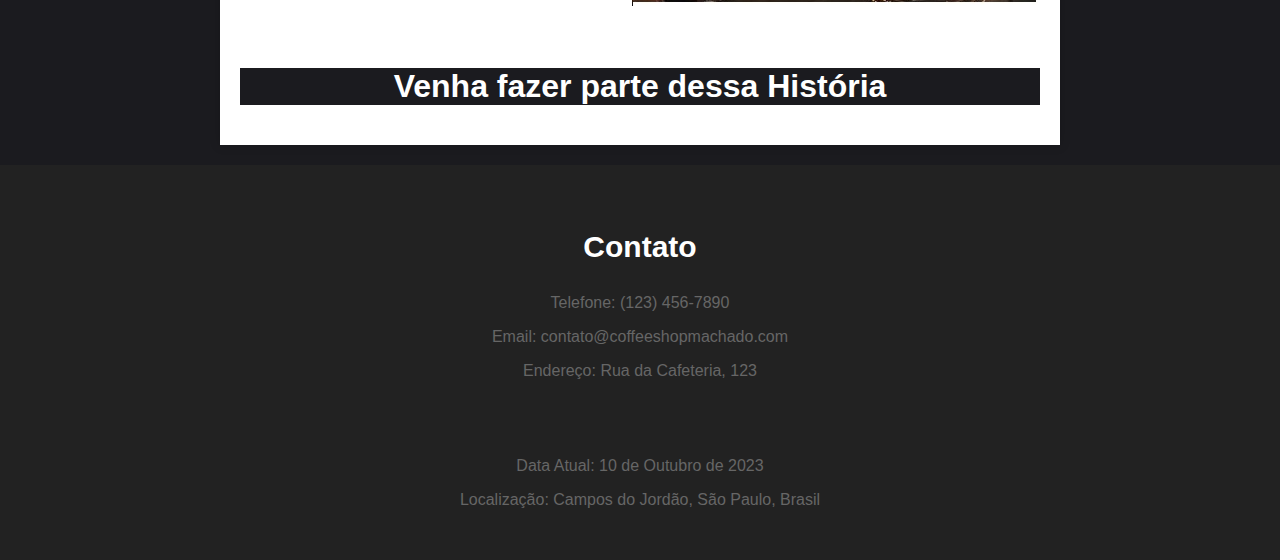
<file: sobre.html>
<!DOCTYPE html>
<html lang="pt-BR">

<head>
    <meta charset="UTF-8">
    <meta name="viewport" content="width=device-width, initial-scale=1.0">
    <title>Sobre Nós - Coffee Shop MACHADO</title>
    <link rel="stylesheet" href="css/styles.css">
</head>

<body class="cardapio-body">
    <header>
        <ul>
            <li><a href="index.html">Início</a></li>
            <li><a href="cardapio.html">Cardápio</a></li>
            <li><a href="sobre.html">Sobre Nós</a></li>
            <li><a href="formulario.html">Contato</a></li>
            <li><a href="tabela.html">Horários</a></li>
            <li><a href="reserva.html">Reserva</a></li>
        </ul>
    </header>

    <section class="about-us">
        <h1 class="cardapio-body">Nossa História</h1>

        <div class="timeline">
            <div class="event">
                <img src="imagens/antes-da-cafeteria.jpg" alt="Antes da cafeteria">
                <div class="event-details">
                    <ol>
                        <h class="date">Linha do Tempo</h>
                        <li>
                            <div>
                                <p class="date"> Ano 1995</p>
                                <p class="description">
                                    Em 1995, nosso fundador, João Machado, tinha uma paixão ardente pelo café e sonhava em compartilhar sua paixão com o mundo. Ele começou a jornada ao descobrir as maravilhas do café em sua viagem ao interior da Colômbia.
                                </p>
                            </div>
                        </li>
                        <li>
                            <div>
                                <p class="date"> Ano 2000</p>
                                <p class="description">
                                    No início de 2000, a Coffee Shop MACHADO lançou seu programa de fidelidade, oferecendo benefícios exclusivos aos clientes frequentes. Essa iniciativa fortaleceu os laços com a comunidade local e consolidou a reputação da cafeteria como um local acolhedor
                                    e querido.
                                </p>
                            </div>
                        </li>
                    </ol>
                </div>
            </div>

            <div class="event">
                <div class="event-details">
                    <ol>
                        <li>
                            <div>
                                <p class="date"> Ano 2001</p>
                                <p class="description">
                                    Após anos de aprendizado sobre grãos de café e métodos de torrefação, João decidiu transformar seu sonho em realidade. Em 2001, ele construiu a primeira Coffee Shop MACHADO com suas próprias mãos.
                                </p>
                            </div>
                        </li>
                    </ol>
                </div>
                <img src="imagens/construcao-cafeteria.jpg" alt="Construção da cafeteria">
            </div>

            <div class="event">
                <img src="imagens/abertura-cafeteria.jpg" alt="Abertura da cafeteria">
                <div class="event-details">
                    <ol>
                        <li>
                            <div>
                                <p class="date"> Ano 2005</p>
                                <p class="description">
                                    Em 2005, a Coffee Shop MACHADO abriu suas portas pela primeira vez, oferecendo uma variedade de cafés excepcionais e deliciosos acompanhamentos. A comunidade local rapidamente se apaixonou pelo ambiente acolhedor e aromas irresistíveis.
                                </p>
                            </div>
                        </li>
                    </ol>
                </div>
            </div>

            <div class="event">
                <div class="event-details">
                    <ol>
                        <li>
                            <div>
                                <p class="date"> Hoje</p>
                                <p class="description">
                                    Hoje, a Coffee Shop MACHADO é um local de encontro para amigos e amantes de café. Continuamos a inovar e aprimorar nossa oferta de café, mantendo nosso compromisso com a qualidade e a paixão que nos impulsionou desde o início.
                                </p>
                            </div>
                        </li>
                    </ol>
                </div>
                <img src="imagens/sucesso-cafeteria.jpg" alt="Sucesso da cafeteria">
            </div>
        </div>
        <h1 class="cardapio-body">Venha fazer parte dessa História</h1>
    </section>
    <footer>
        <div class="footer-content">
            <div class="contact-info">
                <h3>Contato</h3>
                <p>Telefone: (123) 456-7890</p>
                <p>Email: contato@coffeeshopmachado.com</p>
                <p>Endereço: Rua da Cafeteria, 123</p>
            </div>
            <div class="date-location">
                <p>Data Atual: 10 de Outubro de 2023</p>
                <p>Localização: Campos do Jordão, São Paulo, Brasil</p>
            </div>
        </div>
    </footer>
</body>

</html>
</file>
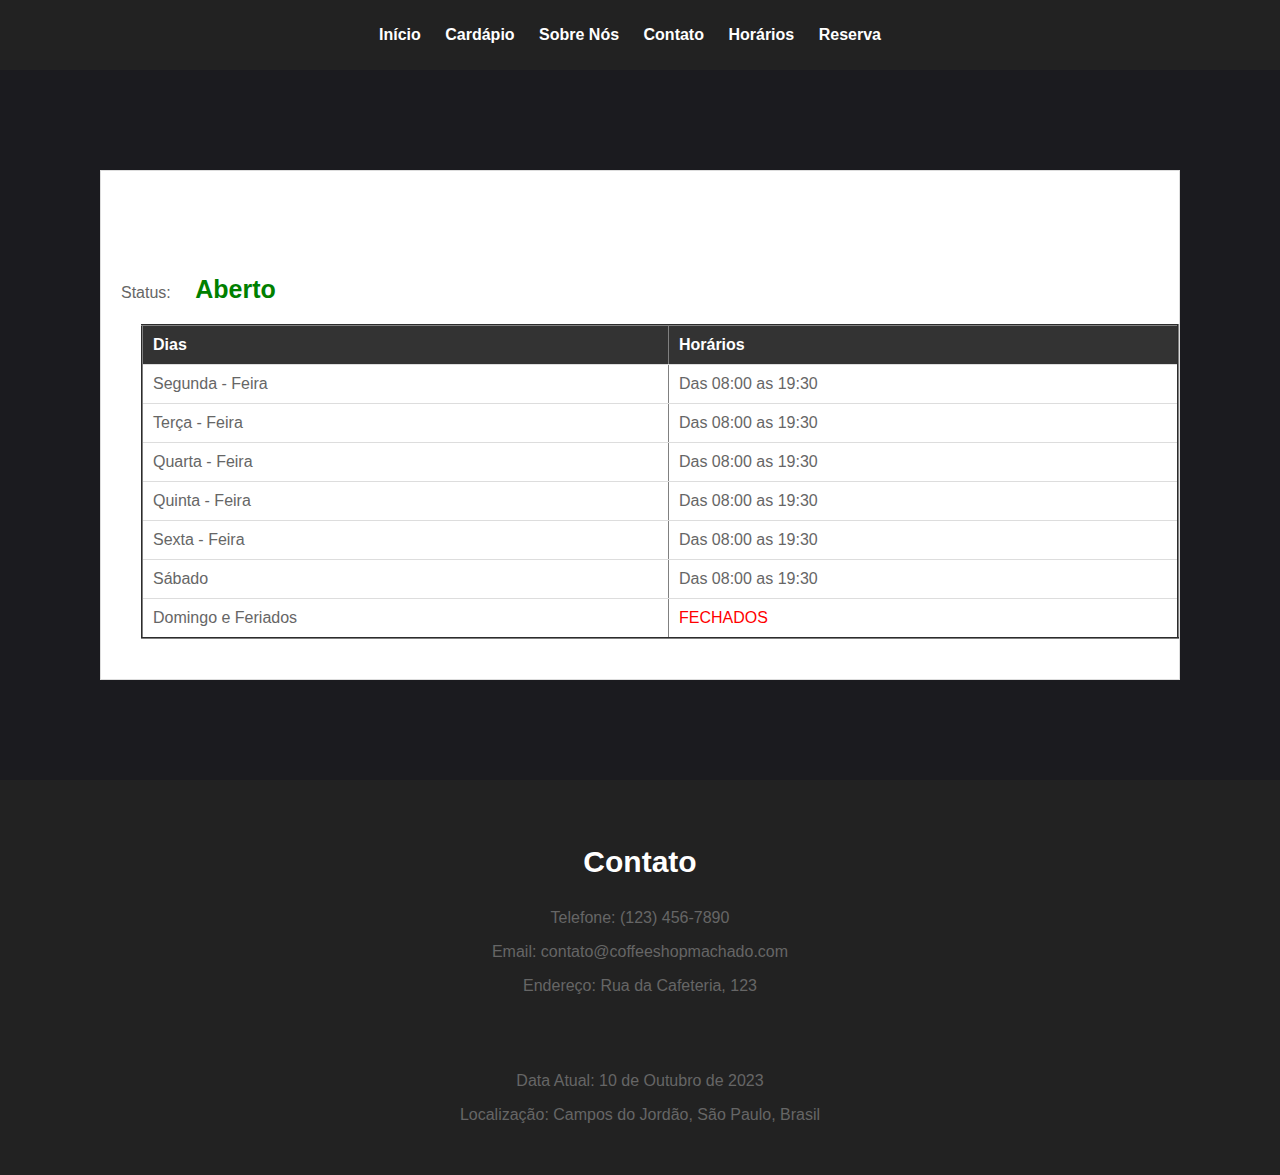
<file: tabela.html>
<!DOCTYPE html>
<html lang="pt-BR">

<head>
    <meta charset="UTF-8">
    <meta name="viewport" content="width=device-width, initial-scale=1.0">
    <title>Nossos Horários - Cafeteria Delícia</title>
    <link rel="stylesheet" href="css/styles.css">
    <style>
        /* Seu CSS aqui */
        #statusCafeteria {
          font-weight: bold;
        }
    
        .aberto {
          color: green;
        }
    
        .fechado {
          color: red;
        }
      </style>
</head>

<body class="cardapio-body">
    <header>
        <ul>
            <li><a href="index.html">Início</a></li>
            <li><a href="cardapio.html">Cardápio</a></li>
            <li><a href="sobre.html">Sobre Nós</a></li>
            <li><a href="formulario.html">Contato</a></li>
            <li><a href="tabela.html">Horários</a></li>
            <li><a href="reserva.html">Reserva</a></li>
        </ul>
    </header>

    <div class="container">
        <h2>Nossos Horários</h2>
        <p>Status: <span id="statusCafeteria" class="fechado">Fechado</span></p>

        <table border="2">
            <tr>
                <th>Dias</th>
                <th>Horários</th>
            </tr>
            <tbody>
                <tr>
                    <td>Segunda - Feira</td>
                    <td>Das 08:00 as 19:30</td>
                </tr>
                <tr>
                    <td>Terça - Feira</td>
                    <td>Das 08:00 as 19:30</td>
                </tr>
                <tr>
                    <td>Quarta - Feira</td>
                    <td>Das 08:00 as 19:30</td>
                </tr>
                <tr>
                    <td>Quinta - Feira</td>
                    <td>Das 08:00 as 19:30</td>
                </tr>
                <tr>
                    <td>Sexta - Feira</td>
                    <td>Das 08:00 as 19:30</td>
                </tr>
                <tr>
                    <td>Sábado</td>
                    <td>Das 08:00 as 19:30</td>
                </tr>
                <tr>
                    <td>Domingo e Feriados</td>
                    <td class="fechado">FECHADOS</td>
                </tr>
            </tbody>
        </table>
    </div>

    <footer>
        <div class="footer-content">
            <div class="contact-info">
                <h3>Contato</h3>
                <p>Telefone: (123) 456-7890</p>
                <p>Email: contato@coffeeshopmachado.com</p>
                <p>Endereço: Rua da Cafeteria, 123</p>
            </div>
            <div class="date-location">
                <p>Data Atual: 10 de Outubro de 2023</p>
                <p>Localização: Campos do Jordão, São Paulo, Brasil</p>
            </div>
        </div>
    </footer>

    <script>
        function verificarHorarioFuncionamento() {
            var agora = new Date();
            var diaSemana = agora.getDay(); // 0 (domingo) a 6 (sábado)
            var horaAtual = agora.getHours();
            var minutoAtual = agora.getMinutes();

            var abertura = { dia: 1, hora: 8, minuto: 0 }; // Exemplo: Segunda-feira às 8:00
            var fechamento = { dia: 5, hora: 19, minuto: 30 }; // Exemplo: Sexta-feira às 18:30
            var domingosFeriados = [0, 6]; // Dias da semana: 0 (domingo), 6 (sábado)

            var statusCafeteria = document.getElementById('statusCafeteria');

            if (
                (diaSemana >= abertura.dia && diaSemana <= fechamento.dia && horaAtual >= abertura.hora && horaAtual < fechamento.hora) &&
                (!domingosFeriados.includes(diaSemana))
            ) {
                statusCafeteria.innerText = 'Aberto';
                statusCafeteria.className = 'aberto';
            } else {
                statusCafeteria.innerText = 'Fechado';
                statusCafeteria.className = 'fechado';
            }
        }

        // Chame a função para verificar o horário de funcionamento ao carregar a página
        window.onload = function () {
            verificarHorarioFuncionamento();
        };
    </script>
</body>

</html>
</file>
<file: css/styles.css>
/* Reset de estilos e estilos gerais */

body {
    font-family: Arial, sans-serif;
    margin: 0;
    padding: 0;
    background-color: #333;
}

.body-carrinho {
    font-family: Arial, sans-serif;
    margin: 0;
    padding: 0;
    background-color: #333;
}

h1,
h2,
h3,
h4,
h5 {
    text-align: center;
    color: #fff;
    font-size: 30px;
}

h6,
span,
#status {
    font-size: 25px;
    margin: 20px;
}


/* Estilos para o menu */

ul {
    list-style: none;
    padding: 0;
}

li {
    display: inline-block;
    margin-right: 20px;
}

li a:hover {
    transform: translate(5px, -5px) scale(1.1);
    /* Move e aumenta o tamanho */
    font-size: 18px;
    /* Altera o tamanho da fonte */
}


/* Estilos para os links dentro dos itens da lista */

li a {
    text-decoration: none;
    color: #333;
    font-size: 16px;
    transition: transform 0.3s ease, font-size 0.3s ease;
    /* Adiciona transições suaves */
}


/* Efeito de hover */

li a:hover {
    transform: translate(5px, -5px) scale(1.1);
    /* Move e aumenta o tamanho */
    font-size: 18px;
    /* Altera o tamanho da fonte */
}


/* Estilos para imagens */

.cafe-image {
    width: 100%;
    max-width: 400px;
    display: block;
    margin: 50px auto;
}

#statusCafeteria {
    font-weight: bold;
}

.aberto {
    color: green;
}

.fechado {
    color: red;
}


/* Estilos para o formulário */

.formulario {
    background-color: #d2d2d3;
    padding: 20px;
    margin: 20px;
    border: 1px solid #291e68;
}

.formulario-body {
    background-color: #3e3e3f;
    /* Substitua pela cor desejada para o cardápio */
    margin: 0;
    /* Remove a margem padrão do corpo da página */
}

.legendas {
    margin-top: 10px;
    /* Ajuste conforme necessário para espaçamento entre a paginação e as legendas */
}


/* Estilos para a tabela */

.slideshow.fade {
    display: flex;
    flex-direction: column;
    text-align: center;
    /* Opcional: centraliza o conteúdo */
}

.slideshow.fade img {
    width: 100%;
    /* Para garantir que a imagem ocupe toda a largura da div */
}

.slideshow.fade .legenda {
    margin-top: 10px;
    /* Ajuste conforme necessário para espaçamento entre a imagem e a legenda */
}


/* Estilos padrão para a tabela */

table {
    width: 100%;
    border-collapse: collapse;
    margin: 20px;
}

th,
td {
    padding: 10px;
    text-align: left;
    border-bottom: 1px solid #ddd;
}

th {
    background-color: #333;
    color: #fff;
}

textarea {
    resize: none;
}


/* Propriedades de formatação de fontes, textos e cores */

h1 {
    font-size: 24px;
    color: #fff;
}

p {
    font-size: 16px;
    color: #666;
}


/* Estilos específicos para telas menores (por exemplo, dispositivos móveis) */

@media screen and (max-width: 768px) {
    table {
        margin: 10px;
        /* Reduz a margem da tabela em telas menores */
    }
    th,
    td {
        padding: 5px;
        /* Reduz o espaçamento interno das células */
        font-size: 14px;
        /* Reduz o tamanho da fonte nas células */
    }
    h1 {
        font-size: 20px;
        /* Reduz o tamanho da fonte do cabeçalho */
    }
    p {
        font-size: 14px;
        /* Reduz o tamanho da fonte dos parágrafos */
    }
}


/* Propriedades margin, padding, border e display */

.container {
    margin: 100px;
    padding: 20px;
    border: 1px solid #ddd;
    color: #666;
    background-color: #fff;
}

.flex-container {
    display: flex;
    justify-content: space-between;
}

.cardapio {
    display: flex;
    flex-wrap: wrap;
    justify-content: space-around;
    padding: 20px;
}

.cardapio-h2 {
    text-align: center;
    color: #050101;
    font-size: 30px;
}

.carrinho-total {
    text-align: center;
    color: #050101;
    font-size: 30px;
}

.cardapio-body {
    background-color: #1b1b1f;
    /* Substitua pela cor desejada para o cardápio */
    display: block;
    /* Remove a margem padrão do corpo da página */
}

.cardapio-carrossel {
    background-color: #1b1b1f;
    /* Substitua pela cor desejada para o cardápio */
    width: 500px;
    height: 400px;
    margin-bottom: 200px;
    margin-left: 33%;
    display: block;
}

.cardapio-h1 {
    color: #fff;
}

.titulo-cardapio {
    color: #fff;
    /* Substitua "red" pela cor desejada */
}

.item {
    text-align: center;
    margin: 20px;
    padding: 10px;
    border: 1px solid #ddd;
    background-color: #fff;
    max-width: 300px;
    display: flex;
    flex-direction: column;
    justify-content: center;
    align-items: center;
}

.item img {
    max-width: 100%;
    height: auto;
}

.item img:hover {
    transform: scale(1.1);
    /* Aumenta a escala em 10% quando o mouse passa sobre a imagem */
    transition: transform 0.3s ease;
    /* Adiciona uma transição suave para o efeito */
}


/* Estilos responsivos */

@media screen and (max-width: 768px) {
    .cardapio {
        flex-direction: column;
        align-items: center;
    }
    .item {
        max-width: 90%;
    }
}


/* Estilos para o cabeçalho */

.header {
    position: relative;
    text-align: center;
}

.header-image {
    width: 100%;
    height: auto;
}

.header h1 {
    position: absolute;
    top: 90%;
    /* Ajuste essa porcentagem conforme necessário para mover o texto para baixo */
    left: 50%;
    transform: translate(-50%, -50%);
    z-index: 1;
    color: white;
    /* Cor do texto do título */
}


/* Estilos gerais para a página "Sobre Nós" */

body {
    font-family: Arial, sans-serif;
    background-color: #f5f5f5;
    margin: 0;
    padding: 0;
}

header {
    background-color: #222;
    color: white;
    padding: 10px 0;
    text-align: center;
}

header ul {
    list-style: none;
    padding: 0;
}

header ul li {
    display: inline;
    margin-right: 20px;
}

header ul li a {
    text-decoration: none;
    color: white;
    font-weight: bold;
}

.about-us {
    max-width: 800px;
    margin: 20px auto;
    padding: 20px;
    background-color: white;
    box-shadow: 0px 0px 10px rgba(0, 0, 0, 0.2);
}

h1 {
    font-size: 32px;
    text-align: center;
    margin-bottom: 20px;
}

.timeline {
    display: flex;
    flex-direction: column;
}

.event {
    display: flex;
    margin-bottom: 40px;
}

.event img {
    max-width: 100%;
    height: auto;
}

.event .date {
    font-weight: bold;
    font-size: 18px;
    margin-bottom: 10px;
}

.event .description {
    font-size: 16px;
}

.event img:hover {
    transform: scale(1.1);
    /* Aumenta a escala em 10% quando o mouse passa sobre a imagem */
    transition: transform 0.3s ease;
    /* Adiciona uma transição suave para o efeito */
}


/* Estilos padrão para o rodapé */

footer {
    background-color: #222;
    color: white;
    padding: 20px 0;
    text-align: center;
    position: relative;
}

.footer-content {
    display: flex;
    flex-direction: column;
    /* Altera para um layout de coluna em telas menores */
    align-items: center;
    /* Centraliza o conteúdo na vertical */
}

.contact-info,
.date-location {
    text-align: center;
    /* Centraliza o texto na horizontal */
    padding: 10px;
    margin: 5px 0;
    /* Adiciona margem entre os elementos */
}


/* Estilos específicos para a data e a localização */

.date-location {
    position: relative;
    /* Remove o posicionamento absoluto para reorganização em telas menores */
    bottom: auto;
    left: auto;
    margin-top: 20px;
    /* Espaçamento superior padrão */
}


/* Estilos específicos para telas menores (por exemplo, dispositivos móveis) */

@media screen and (max-width: 768px) {
    .footer-content {
        padding: 10px;
        /* Reduz o espaçamento interno */
    }
    .contact-info,
    .date-location {
        padding: 5px;
        /* Reduz o espaçamento interno */
        margin: 3px 0;
        /* Adiciona margem menor entre os elementos */
    }
    .date-location {
        margin-top: 10px;
        /* Espaçamento superior menor em telas menores */
    }
}


/* Estilos para o formulário */

.formulario {
    margin-right: 20px;
    /* Espaçamento à direita do formulário */
}


/* Estilos para o elemento de texto ao lado do formulário */

.texto-lateral {
    flex: 1;
    /* Ocupa o espaço restante disponível */
    background-color: #f2f2f2;
    /* Cor de fundo */
    padding: 20px;
    /* Espaçamento interno */
    border: 1px solid #ddd;
    /* Borda */
    border-radius: 5px;
    /* Borda arredondada */
}


/* Estilos de texto dentro do elemento */

.texto-lateral p {
    font-size: 16px;
    color: #333;
}

#sessaoComentarios {
    background-color: #666;
    text-align: center;
    margin: 20px 600px;
    padding: 15px;
    border: 1px solid #ddd;
    border-radius: 25px;
    background-color: #fff;
    max-width: 300px;
    display: flex;
    flex-direction: column;
    justify-content: center;
    align-items: center;
}

#sessaoComentarios h5 {
    color: #1b1b1f;
}


/*carrossel------------------------ */

.slideshow-container {
    width: 100%;
    position: relative;
    margin: auto;
}

.slideshow {
    display: none;
}

.slideshow-container img {
    width: 100%;
    height: 400px;
}

.prev,
.next {
    cursor: pointer;
    position: absolute;
    top: 50%;
    width: auto;
    margin-top: -22px;
    padding: 16px;
    color: white;
    font-weight: bold;
    font-size: 18px;
    transition: 0.6s ease;
    border-radius: 0 3px 3px 0;
}

.next {
    right: 0;
    border-radius: 3px 0 0 3px;
}

.prev:hover,
.next:hover {
    background-color: rgba(0, 0, 0, 0.8);
}

.legenda {
    width: auto;
    color: #fdfdfd;
    font-size: 0.9em;
    padding: 5px;
    position: absolute;
    bottom: 18%;
    text-align: center;
    background-color: rgb(0, 0, 0);
    left: 10%;
}

.numeracao {
    color: #f2f2f2;
    font-size: 12px;
    padding: 8px 12px;
    position: absolute;
    top: 0;
}

.paginacao {
    width: 100%;
    float: left;
    margin: 10px 0;
    text-align: center;
}

.dot {
    cursor: pointer;
    height: 13px;
    width: 13px;
    margin: 0 4px;
    border-radius: 50px;
    background-color: #007cff;
    display: inline-block;
    transition: background-color 0.6s ease;
}

.ativo,
.dot:hover {
    background-color: #242424;
}

.fade {
    -webkit-animation-name: fade;
    -webkit-animation-duration: 2s;
    animation-name: fade;
    animation-duration: 2s;
}

@-webkit-keyframes fade {
    from {
        opacity: .4;
    }
    to {
        opacity: 1;
    }
}

@keyframes fade {
    from {
        opacity: .4;
    }
    to {
        opacity: 1;
    }
}

.carrinho {
    width: 300px;
    margin: 0 auto;
    padding: 20px;
    border: 1px solid #ccc;
}

.carrinho h3 {
    text-align: center;
}

.carrinho ul {
    list-style: none;
    margin: 0;
    padding: 0;
}

.carrinho li {
    margin-bottom: 10px;
}

.carrinho li .id {
    width: 100px;
    float: left;
}

.carrinho li .quantidade {
    width: 100px;
    float: left;
}

.carrinho li .preco {
    width: 100px;
    float: left;
}

.carrinho .valor-total {
    text-align: right;
}

.carrinho .valor-total p {
    text-align: right;
    font-size: 16px;
    font-weight: bold;
    color: #faf9f9;
    margin-top: 10px;
}


/*960PX BREAKPOINT - Ajustando o texto para desktop*/

@media (min-width:60em) {
    .legenda {
        margin-top: 10px;
        position: absolute;
        bottom: 10px;
        left: 10px;
        font-size: 2em;
        padding: 8px;
    }
    .paginacao {
        margin: 20px 0;
    }
    .dot {
        width: 18px;
        height: 18px;
    }
}
</file>
